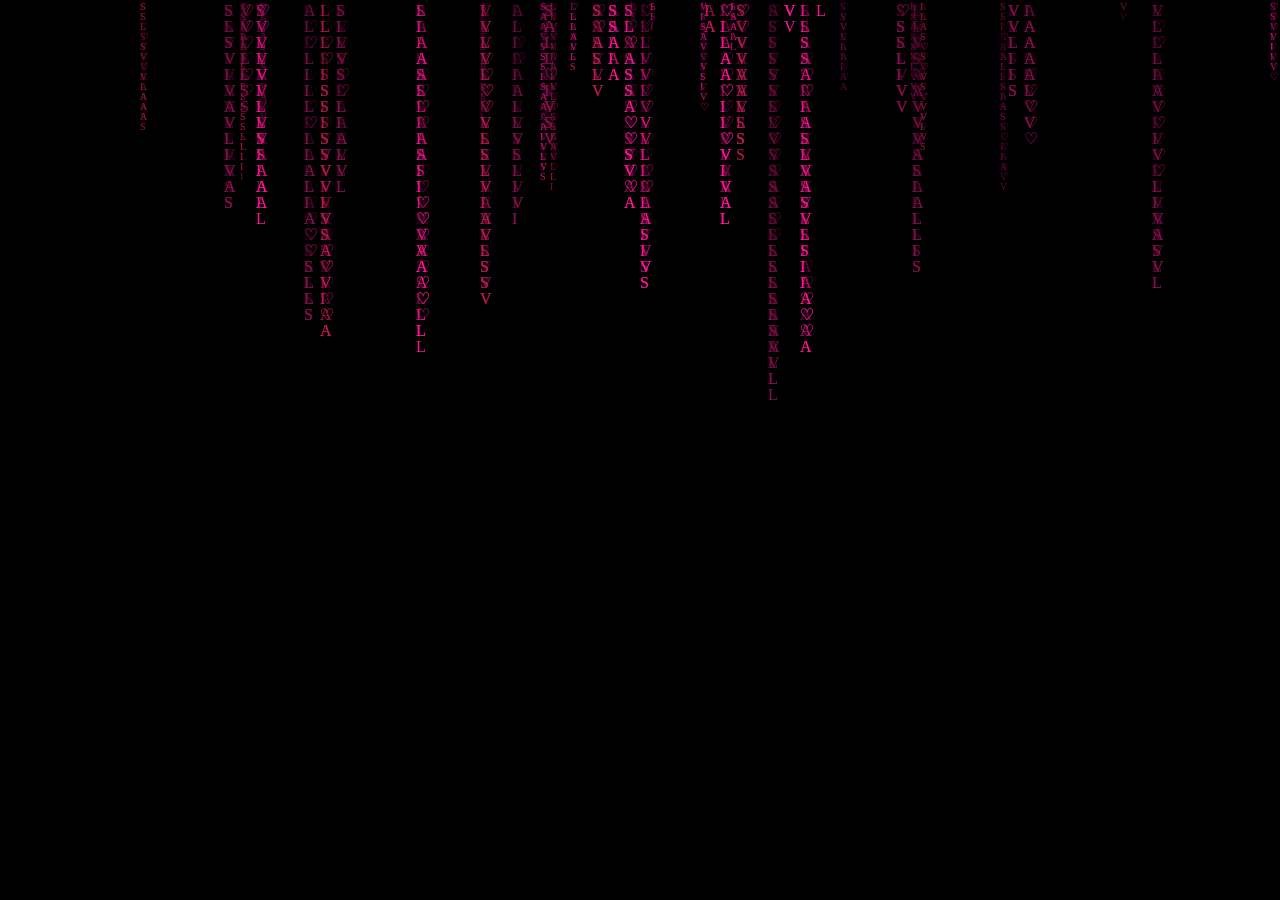
<file: index.html>
<!DOCTYPE html>
<html lang="id">
<head>
  <meta charset="UTF-8">
  <meta name="viewport" content="width=device-width, initial-scale=1.0">
  <title>Intro</title>
  <link rel="stylesheet" href="intro.css">
  <link href="https://fonts.googleapis.com/css2?family=Poppins:wght@900&display=swap" rel="stylesheet">
</head>
<body>

  <canvas id="c"></canvas>
  <div class="center-text">
    <div class="big-label" id="lbl"></div>
  </div>

  <script src="intro.js"></script>
</body>
</html>
</file>
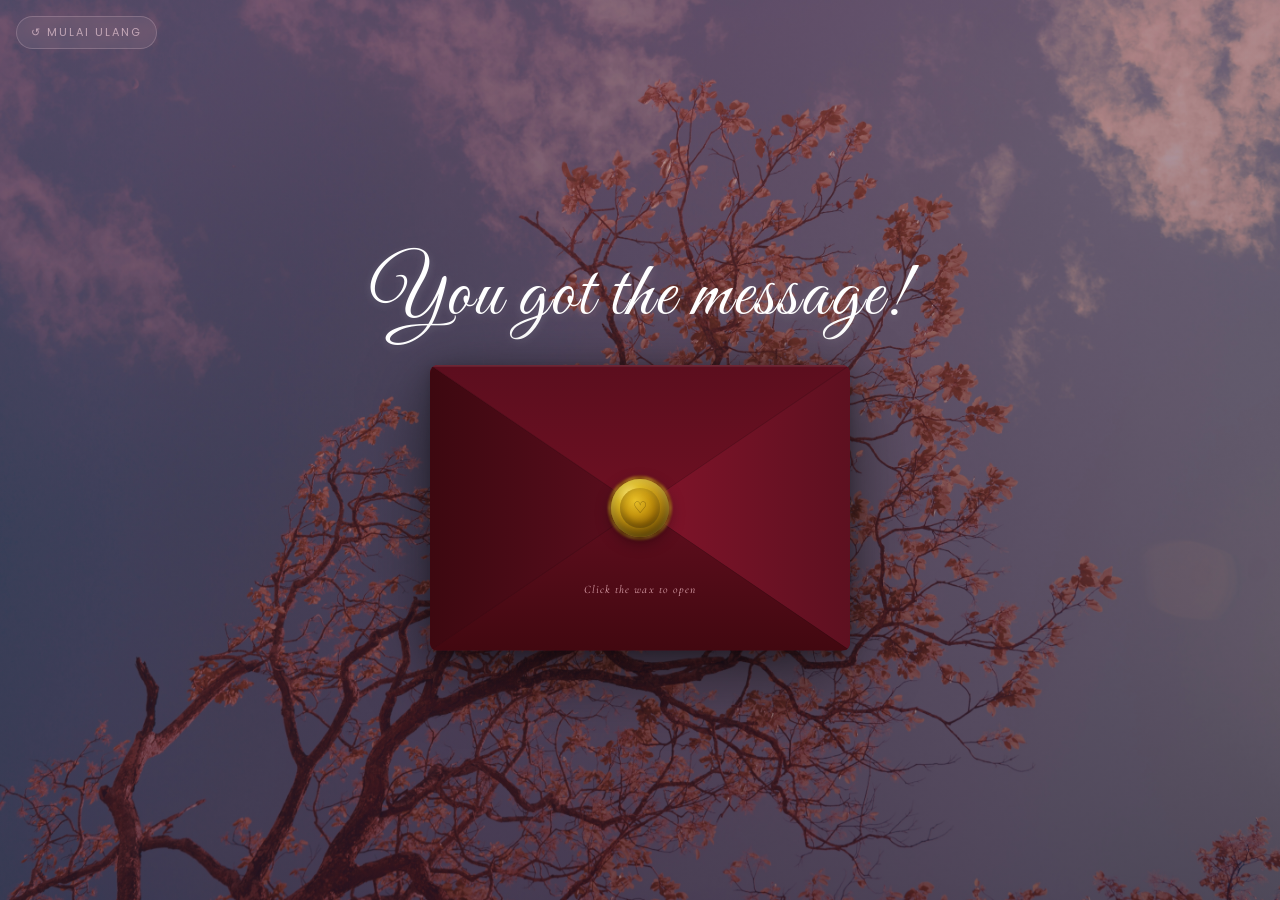
<file: page/amplop.html>
<!DOCTYPE html>
<html lang="id">
<head>
  <meta charset="UTF-8">
  <meta name="viewport" content="width=device-width, initial-scale=1.0">
  <title>Cipla Cantik</title>
  <link href="https://fonts.googleapis.com/css2?family=Great+Vibes&family=Cormorant+Garamond:ital,wght@0,300;1,300;1,400&family=Poppins:wght@300&display=swap" rel="stylesheet">
  <link rel="stylesheet" href="../css/amplop.css">
</head>
<body>

  <div class="bg-photo"></div>
  <div class="bg-overlay"></div>

  <a href="../index.html" class="btn-restart">↺ mulai ulang</a>

  <div class="main">
    <h1 class="headline">You got the message!</h1>

    <div class="envelope-wrap">
      <div class="env-svg-wrap">

        <svg viewBox="0 0 500 340" xmlns="http://www.w3.org/2000/svg" style="border-radius:8px; overflow:hidden;">
          <defs>
            <!-- Body maroon -->
            <linearGradient id="bodyGrad" x1="20%" y1="0%" x2="80%" y2="100%">
              <stop offset="0%"   stop-color="#7a1228"/>
              <stop offset="100%" stop-color="#4e0a18"/>
            </linearGradient>

            <!-- Flap atas — sedikit lebih gelap -->
            <linearGradient id="flapTopGrad" x1="0%" y1="0%" x2="0%" y2="100%">
              <stop offset="0%"   stop-color="#5c0e1e"/>
              <stop offset="100%" stop-color="#6e1022"/>
            </linearGradient>

            <!-- Lipatan kiri — bayangan subtle -->
            <linearGradient id="foldLeftGrad" x1="0%" y1="50%" x2="100%" y2="50%">
              <stop offset="0%"   stop-color="#3d0810" stop-opacity="1"/>
              <stop offset="100%" stop-color="#5c0e1e" stop-opacity="1"/>
            </linearGradient>

            <!-- Lipatan kanan — highlight subtle -->
            <linearGradient id="foldRightGrad" x1="0%" y1="50%" x2="100%" y2="50%">
              <stop offset="0%"   stop-color="#82142a" stop-opacity="1"/>
              <stop offset="100%" stop-color="#5e1020" stop-opacity="1"/>
            </linearGradient>

            <!-- Lipatan bawah -->
            <linearGradient id="foldBottomGrad" x1="50%" y1="0%" x2="50%" y2="100%">
              <stop offset="0%"   stop-color="#600e1e"/>
              <stop offset="100%" stop-color="#420810"/>
            </linearGradient>

            <clipPath id="envClip">
              <rect x="0" y="0" width="500" height="340" rx="7" ry="7"/>
            </clipPath>

            <filter id="lineBlur">
              <feGaussianBlur stdDeviation="0.6"/>
            </filter>
          </defs>

          <g clip-path="url(#envClip)">

            <!-- Body dasar -->
            <rect x="0" y="0" width="500" height="340" fill="url(#bodyGrad)"/>

            <!-- Lipatan kiri -->
            <polygon points="0,0 0,340 250,170" fill="url(#foldLeftGrad)"/>
            <!-- Lipatan kanan -->
            <polygon points="500,0 500,340 250,170" fill="url(#foldRightGrad)"/>
            <!-- Lipatan bawah -->
            <polygon points="0,340 500,340 250,170" fill="url(#foldBottomGrad)"/>
            <!-- Flap atas -->
            <polygon points="0,0 500,0 250,170" fill="url(#flapTopGrad)"/>

            <!-- Garis lipatan — sangat subtle -->
            <line x1="0"   y1="0"   x2="250" y2="170" stroke="rgba(0,0,0,0.18)" stroke-width="1.2" filter="url(#lineBlur)"/>
            <line x1="500" y1="0"   x2="250" y2="170" stroke="rgba(0,0,0,0.15)" stroke-width="1.2" filter="url(#lineBlur)"/>
            <line x1="0"   y1="340" x2="250" y2="170" stroke="rgba(0,0,0,0.18)" stroke-width="1.2" filter="url(#lineBlur)"/>
            <line x1="500" y1="340" x2="250" y2="170" stroke="rgba(0,0,0,0.15)" stroke-width="1.2" filter="url(#lineBlur)"/>

            <!-- Highlight tipis di tepi atas -->
            <line x1="0" y1="1" x2="500" y2="1" stroke="rgba(255,255,255,0.10)" stroke-width="2"/>

            <!-- Teks hint -->
            <text
              x="250" y="272"
              text-anchor="middle"
              font-family="'Cormorant Garamond', serif"
              font-style="italic"
              font-size="13.5"
              fill="rgba(255,200,210,0.82)"
              letter-spacing="1.2">Click the wax to open</text>

          </g>
        </svg>

        <!-- WAX SEAL -->
        <div class="wax">
          <div class="wax-outer" id="waxSeal" role="button" tabindex="0" aria-label="Buka amplop">
            <div class="wax-rim"></div>
            <div class="wax-inner">
              <div class="wax-pattern">♡</div>
            </div>
          </div>
        </div>

      </div>
    </div>
  </div>

  <script>
    const waxSeal = document.getElementById('waxSeal');

    function bukaAmplop() {
      window.location.href = 'utama.html';
    }

    waxSeal.addEventListener('click', bukaAmplop);
    waxSeal.addEventListener('keydown', function (e) {
      if (e.key === 'Enter' || e.key === ' ') {
        e.preventDefault();
        bukaAmplop();
      }
    });
  </script>

</body>
</html>
</file>
<file: intro.css>
* {
  margin: 0;
  padding: 0;
  box-sizing: border-box;
}

body {
  background: #000;
  overflow: hidden;
  width: 100vw;
  height: 100vh;
}

canvas {
  position: fixed;
  top: 0; left: 0;
  width: 100%; height: 100%;
  z-index: 0;
}

.center-text {
  position: fixed;
  inset: 0;
  display: flex;
  align-items: center;
  justify-content: center;
  z-index: 10;
  pointer-events: none;
}

.big-label {
  font-family: 'Poppins', sans-serif;
  font-weight: 900;
  font-size: clamp(72px, 18vw, 180px);
  color: #FF3D8B;
  letter-spacing: 0.05em;
  opacity: 0;
  user-select: none;
  text-align: center;
  line-height: 1;
}

.big-label.text {
  font-size: clamp(48px, 10vw, 120px);
  font-family: 'Poppins', sans-serif;
}

@keyframes pop-in {
  0%   { opacity: 0; transform: scale(0.4); }
  60%  { opacity: 1; transform: scale(1.08); }
  100% { opacity: 1; transform: scale(1.0); }
}

@keyframes shatter-out {
  0%   { opacity: 1; transform: scale(1.0); filter: blur(0px); }
  40%  { opacity: 1; transform: scale(1.05); filter: blur(0px); }
  100% { opacity: 0; transform: scale(1.2);  filter: blur(6px); }
}

.big-label.pop {
  animation: pop-in 0.4s cubic-bezier(0.34, 1.56, 0.64, 1) forwards;
}

.big-label.shatter {
  animation: shatter-out 0.3s ease-in forwards;
}

body {
  opacity: 1;
  transform: scale(1);
  transition: opacity 1.2s ease, transform 1.2s ease;
}

body.fade-out {
  opacity: 0;
  transform: scale(1.08);
}

/* ══════════════════════════════════════
   RESPONSIVE — PROTEKSI TEKS DI HP SEMPIT
   ══════════════════════════════════════ */
.big-label {
  max-width: 92vw;
  overflow-wrap: break-word;
}

@media (max-width: 380px) {
  .big-label.text {
    font-size: clamp(32px, 9vw, 100px);
    letter-spacing: 0.02em;
  }
}
</file>
<file: css/amplop.css>
/* ══════════════════════════════════════
   RESET
   ══════════════════════════════════════ */
* {
  margin: 0;
  padding: 0;
  box-sizing: border-box;
}

/* ══════════════════════════════════════
   BASE
   ══════════════════════════════════════ */
body {
  width: 100vw;
  height: 100vh;
  overflow: hidden;
  display: flex;
  align-items: center;
  justify-content: center;
  font-family: 'Poppins', sans-serif;
}

/* ══════════════════════════════════════
   BACKGROUND
   ══════════════════════════════════════ */
.bg-photo {
  position: fixed;
  inset: 0;
  z-index: 0;
  background: url('../img/bg2.jpg') center/cover no-repeat;
}

.bg-overlay {
  position: fixed;
  inset: 0;
  z-index: 1;
  background: linear-gradient(160deg,
    rgba(120,60,100,0.55) 0%,
    rgba(80,30,70,0.45) 40%,
    rgba(40,10,40,0.6) 100%);
}

/* ══════════════════════════════════════
   TOMBOL RESTART
   ══════════════════════════════════════ */
.btn-restart {
  position: fixed;
  top: 16px;
  left: 16px;
  z-index: 100;
  color: rgba(255,220,230,.6);
  font-size: 11px;
  letter-spacing: 2px;
  text-decoration: none;
  text-transform: uppercase;
  padding: 7px 14px;
  border: 1px solid rgba(255,220,230,.2);
  border-radius: 20px;
  background: rgba(255,255,255,.06);
  backdrop-filter: blur(6px);
  transition: all .2s;
}

.btn-restart:hover {
  color: rgba(255,220,230,.95);
  border-color: rgba(255,220,230,.45);
  background: rgba(255,255,255,.12);
}

/* ══════════════════════════════════════
   LAYOUT UTAMA
   ══════════════════════════════════════ */
.main {
  position: relative;
  z-index: 10;
  display: flex;
  flex-direction: column;
  align-items: center;
  gap: 20px;
}

.headline {
  font-family: 'Great Vibes', cursive;
  font-size: clamp(38px, 6vw, 80px);
  color: #fff;
  font-weight: 400;
  letter-spacing: 2px;
  text-shadow: 0 2px 8px rgba(255,255,255,.15);
  text-align: center;
}

/* ══════════════════════════════════════
   AMPLOP
   ══════════════════════════════════════ */
.envelope-wrap {
  position: relative;
  display: flex;
  flex-direction: column;
  align-items: center;
  animation: floatIn 0.85s cubic-bezier(0.34,1.15,0.64,1) both;
}

@keyframes floatIn {
  from { opacity: 0; transform: translateY(32px) scale(0.96); }
  to   { opacity: 1; transform: translateY(0) scale(1); }
}

.env-svg-wrap {
  position: relative;
  width: min(420px, 78vw);
  transition: transform .35s ease, filter .35s ease;
  filter:
    drop-shadow(0 20px 36px rgba(0,0,0,.42))
    drop-shadow(0 6px 12px rgba(0,0,0,.22))
    drop-shadow(0 2px 4px rgba(0,0,0,.14));
}

.env-svg-wrap:hover {
  transform: translateY(-5px);
  filter:
    drop-shadow(0 30px 46px rgba(0,0,0,.48))
    drop-shadow(0 10px 18px rgba(0,0,0,.26));
}

.env-svg-wrap svg {
  width: 100%;
  height: auto;
  display: block;
}

/* ══════════════════════════════════════
   WAX SEAL — di titik tengah SVG (50%, 50%)
   ══════════════════════════════════════ */
.wax {
  position: absolute;
  top: 50%;
  left: 50%;
  transform: translate(-50%, -50%);
  z-index: 10;
  display: flex;
  flex-direction: column;
  align-items: center;
  pointer-events: none;
}

.wax-outer {
  position: relative;
  width: min(58px, 11vw);
  height: min(58px, 11vw);
  pointer-events: auto;
  cursor: pointer;
  transition: transform .2s ease;
}

.wax-outer:hover {
  transform: scale(1.06);
}

.wax-outer:active {
  transform: scale(0.96);
}

.wax-rim {
  position: absolute;
  inset: 0;
  border-radius: 50%;
  background: radial-gradient(circle at 32% 28%,
    #f8e272 0%, #ddb820 22%, #c09010 48%, #916808 72%, #604404 100%
  );
  box-shadow:
    0 5px 16px rgba(0,0,0,.40),
    0 2px 5px rgba(0,0,0,.24),
    inset 0 4px 10px rgba(255,245,140,.38),
    inset 0 -5px 12px rgba(0,0,0,.44);
}

/* Tepi bergerigi wax */
.wax-rim::before {
  content: '';
  position: absolute;
  inset: -3px;
  border-radius: 50%;
  background: conic-gradient(
    from 0deg,
    #b88a0a 0deg,   #ecc428 18deg, #b88a0a 36deg,
    #ecc428 54deg,  #b88a0a 72deg, #ecc428 90deg,
    #b88a0a 108deg, #ecc428 126deg,#b88a0a 144deg,
    #ecc428 162deg, #b88a0a 180deg,#ecc428 198deg,
    #b88a0a 216deg, #ecc428 234deg,#b88a0a 252deg,
    #ecc428 270deg, #b88a0a 288deg,#ecc428 306deg,
    #b88a0a 324deg, #ecc428 342deg,#b88a0a 360deg
  );
  z-index: -1;
  opacity: .55;
  filter: blur(0.8px);
}

.wax-inner {
  position: absolute;
  inset: 9px;
  border-radius: 50%;
  background: radial-gradient(circle at 38% 32%,
    #e8c028 0%, #c89810 38%, #a07006 68%, #6e4c04 100%
  );
  box-shadow:
    inset 0 2px 6px rgba(255,230,80,.25),
    inset 0 -3px 8px rgba(0,0,0,.40);
  display: flex;
  align-items: center;
  justify-content: center;
}

.wax-pattern {
  font-size: min(16px, 3vw);
  color: rgba(35,18,0,.48);
  line-height: 1;
  user-select: none;
}

body {
  opacity: 0;
  transform: scale(1.05);
  animation: pageIn 1s ease forwards;
}

@keyframes pageIn {
  from {
    opacity: 0;
    transform: scale(1.05);
    filter: blur(8px);
  }
  to {
    opacity: 1;
    transform: scale(1);
    filter: blur(0);
  }
}

/* ══════════════════════════════════════
   RESPONSIVE — LAYAR PENDEK / LANDSCAPE HP
   ══════════════════════════════════════ */
@media (max-height: 550px) {
  body {
    height: auto;
    min-height: 100vh;
    overflow-y: auto;
    padding: 24px 0;
  }

  .main {
    gap: 12px;
  }

  .headline {
    font-size: clamp(24px, 5vw, 48px);
  }

  .env-svg-wrap {
    width: min(320px, 70vw);
  }
}
</file>
